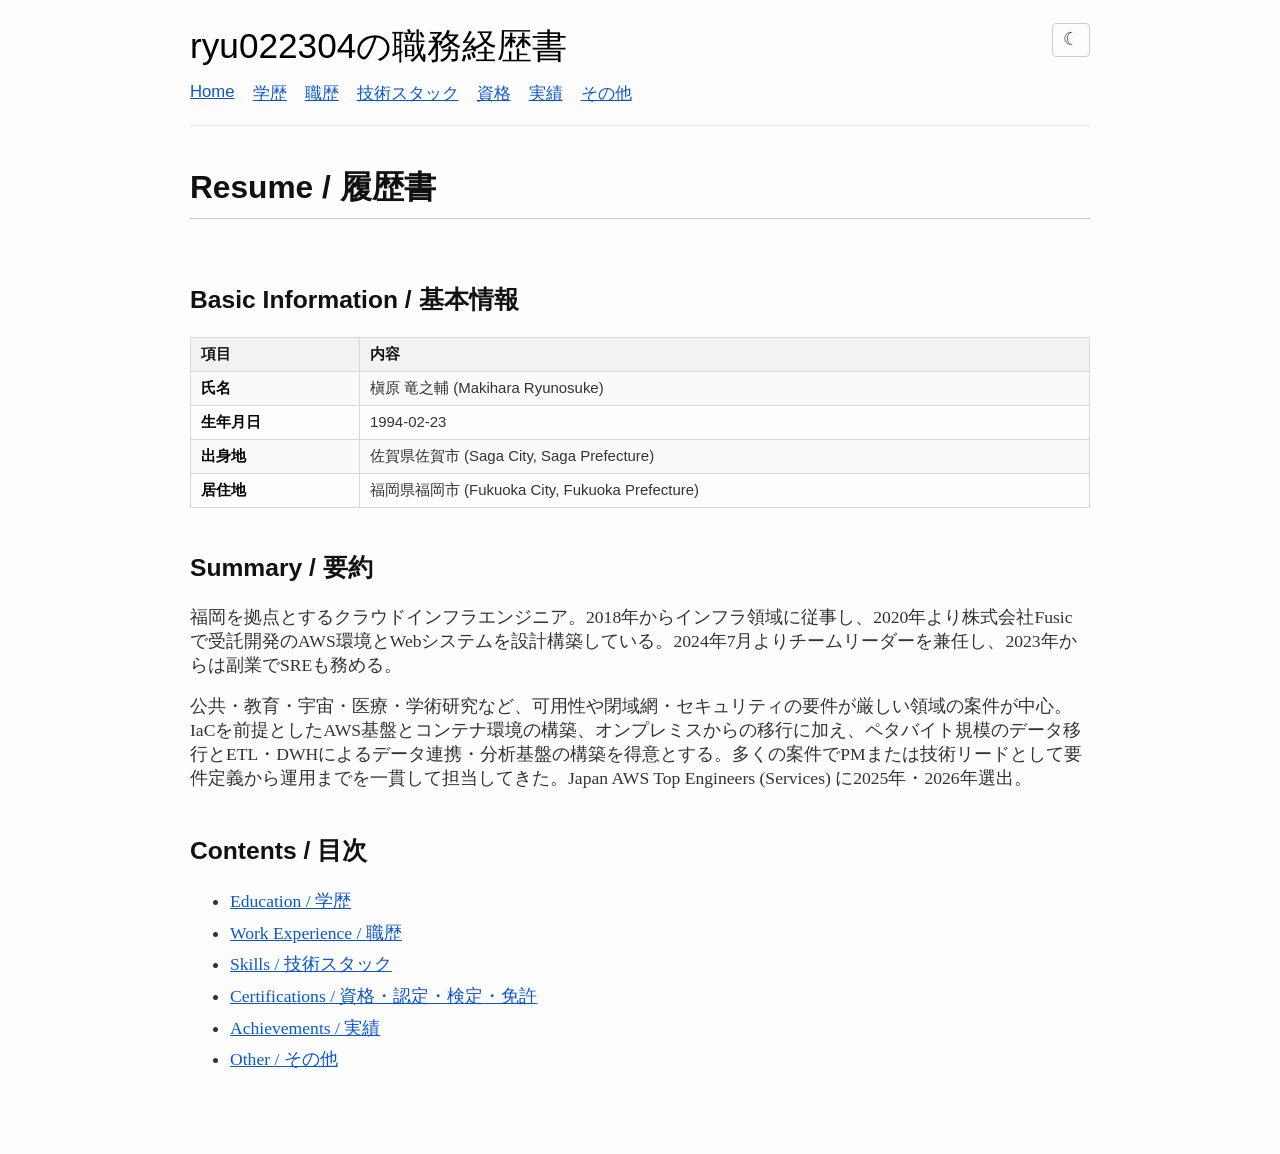
<file: index.html>
<!DOCTYPE html>
<html lang="ja">
	<head id="head">
		<meta charset="utf-8">
		<meta name="viewport" content="width=device-width, initial-scale=1">
		<!-- トップページはサイトタイトルのみ、それ以外は '<ページ名> | <サイトタイトル>' -->
		<title>ryu022304の職務経歴書</title>
		<link type="text/css" rel="stylesheet" href="/style.css">
		<!-- テーマのちらつきを防ぐため defer を付けずに head で読む -->
		<script src="/theme.js"></script>
		

	</head>
	<body id="body">
		<header>
			<div class="site-header">
				<a class="site-title" href="/">ryu022304の職務経歴書</a>
				<button id="theme-toggle" type="button" hidden>☾</button>
			</div>
			<nav>
				<a href="/">Home</a>
				<a href="/education/">学歴</a>
				<a href="/work/">職歴</a>
				<a href="/skills/">技術スタック</a>
				<a href="/certifications/">資格</a>
				<a href="/achievements/">実績</a>
				<a href="/other/">その他</a>
			</nav>
		</header>
		<main id="main">
			
	<h1>Resume / 履歴書</h1>
	<div><h2>Basic Information / 基本情報</h2><table><tr><th>項目</th><th>内容</th></tr><tr><td><strong>氏名</strong></td><td>槇原 竜之輔 (Makihara Ryunosuke)</td></tr><tr><td><strong>生年月日</strong></td><td>1994-02-23</td></tr><tr><td><strong>出身地</strong></td><td>佐賀県佐賀市 (Saga City, Saga Prefecture)</td></tr><tr><td><strong>居住地</strong></td><td>福岡県福岡市 (Fukuoka City, Fukuoka Prefecture)</td></tr></table><h2>Summary / 要約</h2><p>福岡を拠点とするクラウドインフラエンジニア。2018年からインフラ領域に従事し、2020年より株式会社Fusicで受託開発のAWS環境とWebシステムを設計構築している。2024年7月よりチームリーダーを兼任し、2023年からは副業でSREも務める。</p><p>公共・教育・宇宙・医療・学術研究など、可用性や閉域網・セキュリティの要件が厳しい領域の案件が中心。IaCを前提としたAWS基盤とコンテナ環境の構築、オンプレミスからの移行に加え、ペタバイト規模のデータ移行とETL・DWHによるデータ連携・分析基盤の構築を得意とする。多くの案件でPMまたは技術リードとして要件定義から運用までを一貫して担当してきた。Japan AWS Top Engineers (Services) に2025年・2026年選出。</p><h2>Contents / 目次</h2><ul><li><a href="/education/">Education / 学歴</a></li><li><a href="/work/">Work Experience / 職歴</a></li><li><a href="/skills/">Skills / 技術スタック</a></li><li><a href="/certifications/">Certifications / 資格・認定・検定・免許</a></li><li><a href="/achievements/">Achievements / 実績</a></li><li><a href="/other/">Other / その他</a></li></ul></div>

		</main>
		<footer>
		</footer>
	</body>
</html>
</file>
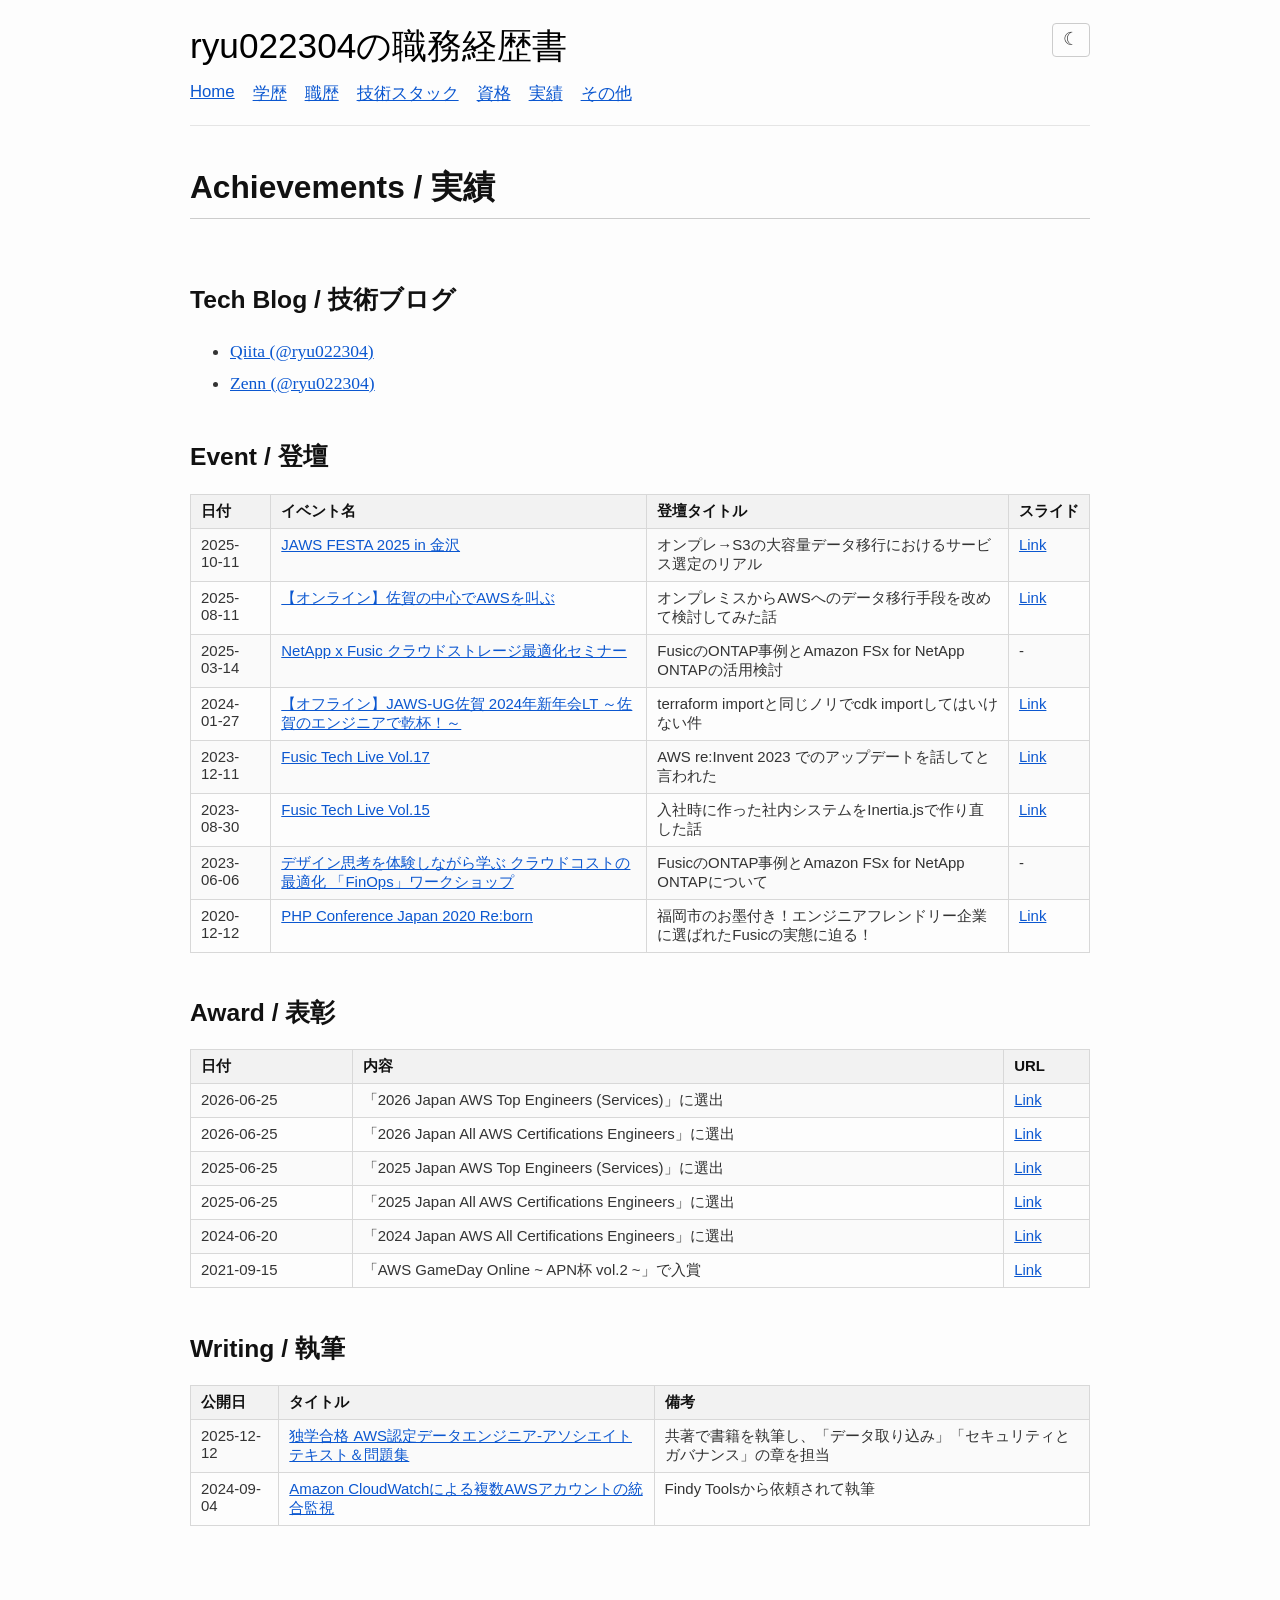
<file: achievements/index.html>
<!DOCTYPE html>
<html lang="ja">
	<head id="head">
		<meta charset="utf-8">
		<meta name="viewport" content="width=device-width, initial-scale=1">
		<!-- トップページはサイトタイトルのみ、それ以外は '<ページ名> | <サイトタイトル>' -->
		<title>Achievements / 実績 | ryu022304の職務経歴書</title>
		<link type="text/css" rel="stylesheet" href="/style.css">
		<!-- テーマのちらつきを防ぐため defer を付けずに head で読む -->
		<script src="/theme.js"></script>
		

	</head>
	<body id="body">
		<header>
			<div class="site-header">
				<a class="site-title" href="/">ryu022304の職務経歴書</a>
				<button id="theme-toggle" type="button" hidden>☾</button>
			</div>
			<nav>
				<a href="/">Home</a>
				<a href="/education/">学歴</a>
				<a href="/work/">職歴</a>
				<a href="/skills/">技術スタック</a>
				<a href="/certifications/">資格</a>
				<a href="/achievements/">実績</a>
				<a href="/other/">その他</a>
			</nav>
		</header>
		<main id="main">
			
	<h1>Achievements / 実績</h1>
	<div><h2>Tech Blog / 技術ブログ</h2><ul><li><a href="https://qiita.com/ryu022304">Qiita (@ryu022304)</a></li><li><a href="https://zenn.dev/ryu022304">Zenn (@ryu022304)</a></li></ul><h2>Event / 登壇</h2><table><tr><th>日付</th><th>イベント名</th><th>登壇タイトル</th><th>スライド</th></tr><tr><td>2025-10-11</td><td><a href="https://jawsfesta2025.jaws-ug.jp/">JAWS FESTA 2025 in 金沢</a></td><td>オンプレ→S3の大容量データ移行におけるサービス選定のリアル</td><td><a href="https://speakerdeck.com/ryu022304/20251011-jaws-festa-2025-makihara">Link</a></td></tr><tr><td>2025-08-11</td><td><a href="https://jawsug-saga.connpass.com/event/362596/">【オンライン】佐賀の中心でAWSを叫ぶ</a></td><td>オンプレミスからAWSへのデータ移行手段を改めて検討してみた話</td><td><a href="https://speakerdeck.com/ryu022304/20250811-jaws-ug-saga-makihara-lt">Link</a></td></tr><tr><td>2025-03-14</td><td><a href="https://fusic.connpass.com/event/340022/">NetApp x Fusic クラウドストレージ最適化セミナー</a></td><td>FusicのONTAP事例とAmazon FSx for NetApp ONTAPの活用検討</td><td>-</td></tr><tr><td>2024-01-27</td><td><a href="https://jawsug-saga.doorkeeper.jp/events/166448">【オフライン】JAWS-UG佐賀 2024年新年会LT ～佐賀のエンジニアで乾杯！～</a></td><td>terraform importと同じノリでcdk importしてはいけない件</td><td><a href="https://speakerdeck.com/ryu022304/2024-january-jaws-ug-saga-makihara-lt">Link</a></td></tr><tr><td>2023-12-11</td><td><a href="https://fusic.connpass.com/event/299160/">Fusic Tech Live Vol.17</a></td><td>AWS re:Invent 2023 でのアップデートを話してと言われた</td><td><a href="https://speakerdeck.com/ryu022304/aws-re-invent-2023-denoatupudetowohua-sitetoyan-wareta">Link</a></td></tr><tr><td>2023-08-30</td><td><a href="https://fusic.connpass.com/event/288258/">Fusic Tech Live Vol.15</a></td><td>入社時に作った社内システムをInertia.jsで作り直した話</td><td><a href="https://speakerdeck.com/ryu022304/ru-she-shi-nizuo-tutashe-nei-sisutemuwoinertia-dot-jsdezuo-rizhi-sitahua">Link</a></td></tr><tr><td>2023-06-06</td><td><a href="https://fusic.co.jp/news/759">デザイン思考を体験しながら学ぶ クラウドコストの最適化 「FinOps」ワークショップ</a></td><td>FusicのONTAP事例とAmazon FSx for NetApp ONTAPについて</td><td>-</td></tr><tr><td>2020-12-12</td><td><a href="https://phpcon.php.gr.jp/2020/">PHP Conference Japan 2020 Re:born</a></td><td>福岡市のお墨付き！エンジニアフレンドリー企業に選ばれたFusicの実態に迫る！</td><td><a href="https://speakerdeck.com/ryu022304/php-conference-japan-2020-sponsor-lt-fusic">Link</a></td></tr></table><h2>Award / 表彰</h2><table><tr><th>日付</th><th>内容</th><th>URL</th></tr><tr><td>2026-06-25</td><td>「2026 Japan AWS Top Engineers (Services)」に選出</td><td><a href="https://aws.amazon.com/jp/blogs/psa/2026-japan-aws-top-engineers/">Link</a></td></tr><tr><td>2026-06-25</td><td>「2026 Japan All AWS Certifications Engineers」に選出</td><td><a href="https://aws.amazon.com/jp/blogs/psa/2026-japan-all-aws-certifications-engineers/">Link</a></td></tr><tr><td>2025-06-25</td><td>「2025 Japan AWS Top Engineers (Services)」に選出</td><td><a href="https://aws.amazon.com/jp/blogs/psa/2025-japan-aws-top-engineers/">Link</a></td></tr><tr><td>2025-06-25</td><td>「2025 Japan All AWS Certifications Engineers」に選出</td><td><a href="https://aws.amazon.com/jp/blogs/psa/2025-japan-all-aws-certifications-engineers/">Link</a></td></tr><tr><td>2024-06-20</td><td>「2024 Japan AWS All Certifications Engineers」に選出</td><td><a href="https://aws.amazon.com/jp/blogs/psa/2024-japan-aws-all-certifications-engineers/">Link</a></td></tr><tr><td>2021-09-15</td><td>「AWS GameDay Online ~ APN杯 vol.2 ~」で入賞</td><td><a href="https://aws.amazon.com/jp/blogs/psa/aws-gameday-online-apn-vol-2-2021/">Link</a></td></tr></table><h2>Writing / 執筆</h2><table><tr><th>公開日</th><th>タイトル</th><th>備考</th></tr><tr><td>2025-12-12</td><td><a href="https://www.kadokawa.co.jp/product/322409000183/">独学合格 AWS認定データエンジニア‐アソシエイト テキスト＆問題集</a></td><td>共著で書籍を執筆し、「データ取り込み」「セキュリティとガバナンス」の章を担当</td></tr><tr><td>2024-09-04</td><td><a href="https://findy-tools.io/products/amazon-cloudwatch/36/214">Amazon CloudWatchによる複数AWSアカウントの統合監視</a></td><td>Findy Toolsから依頼されて執筆</td></tr></table></div>

		</main>
		<footer>
		</footer>
	</body>
</html>
</file>
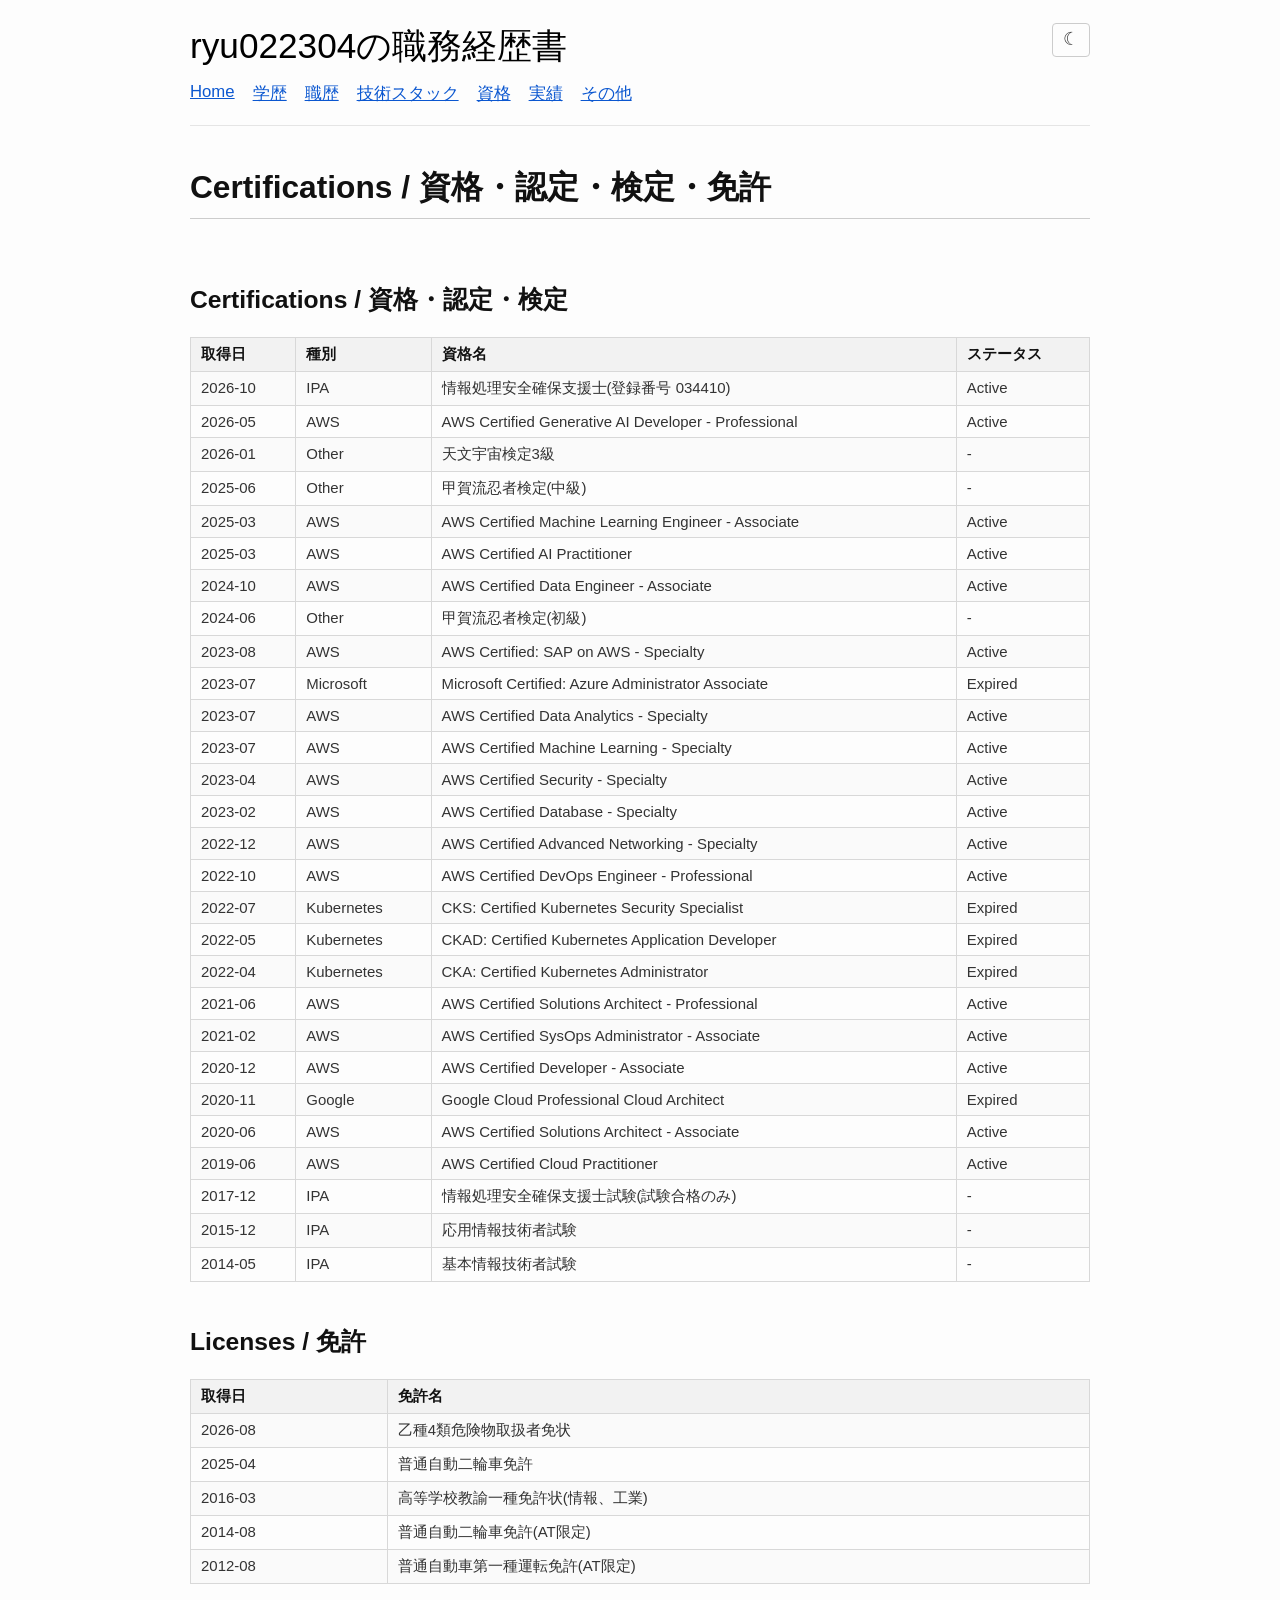
<file: certifications/index.html>
<!DOCTYPE html>
<html lang="ja">
	<head id="head">
		<meta charset="utf-8">
		<meta name="viewport" content="width=device-width, initial-scale=1">
		<!-- トップページはサイトタイトルのみ、それ以外は '<ページ名> | <サイトタイトル>' -->
		<title>Certifications / 資格・認定・検定・免許 | ryu022304の職務経歴書</title>
		<link type="text/css" rel="stylesheet" href="/style.css">
		<!-- テーマのちらつきを防ぐため defer を付けずに head で読む -->
		<script src="/theme.js"></script>
		

	</head>
	<body id="body">
		<header>
			<div class="site-header">
				<a class="site-title" href="/">ryu022304の職務経歴書</a>
				<button id="theme-toggle" type="button" hidden>☾</button>
			</div>
			<nav>
				<a href="/">Home</a>
				<a href="/education/">学歴</a>
				<a href="/work/">職歴</a>
				<a href="/skills/">技術スタック</a>
				<a href="/certifications/">資格</a>
				<a href="/achievements/">実績</a>
				<a href="/other/">その他</a>
			</nav>
		</header>
		<main id="main">
			
	<h1>Certifications / 資格・認定・検定・免許</h1>
	<div><h2>Certifications / 資格・認定・検定</h2><table><tr><th>取得日</th><th>種別</th><th>資格名</th><th>ステータス</th></tr><tr><td>2026-10</td><td>IPA</td><td>情報処理安全確保支援士(登録番号 034410)</td><td>Active</td></tr><tr><td>2026-05</td><td>AWS</td><td>AWS Certified Generative AI Developer - Professional</td><td>Active</td></tr><tr><td>2026-01</td><td>Other</td><td>天文宇宙検定3級</td><td>-</td></tr><tr><td>2025-06</td><td>Other</td><td>甲賀流忍者検定(中級)</td><td>-</td></tr><tr><td>2025-03</td><td>AWS</td><td>AWS Certified Machine Learning Engineer - Associate</td><td>Active</td></tr><tr><td>2025-03</td><td>AWS</td><td>AWS Certified AI Practitioner</td><td>Active</td></tr><tr><td>2024-10</td><td>AWS</td><td>AWS Certified Data Engineer - Associate</td><td>Active</td></tr><tr><td>2024-06</td><td>Other</td><td>甲賀流忍者検定(初級)</td><td>-</td></tr><tr><td>2023-08</td><td>AWS</td><td>AWS Certified: SAP on AWS - Specialty</td><td>Active</td></tr><tr><td>2023-07</td><td>Microsoft</td><td>Microsoft Certified: Azure Administrator Associate</td><td>Expired</td></tr><tr><td>2023-07</td><td>AWS</td><td>AWS Certified Data Analytics - Specialty</td><td>Active</td></tr><tr><td>2023-07</td><td>AWS</td><td>AWS Certified Machine Learning - Specialty</td><td>Active</td></tr><tr><td>2023-04</td><td>AWS</td><td>AWS Certified Security - Specialty</td><td>Active</td></tr><tr><td>2023-02</td><td>AWS</td><td>AWS Certified Database - Specialty</td><td>Active</td></tr><tr><td>2022-12</td><td>AWS</td><td>AWS Certified Advanced Networking - Specialty</td><td>Active</td></tr><tr><td>2022-10</td><td>AWS</td><td>AWS Certified DevOps Engineer - Professional</td><td>Active</td></tr><tr><td>2022-07</td><td>Kubernetes</td><td>CKS: Certified Kubernetes Security Specialist</td><td>Expired</td></tr><tr><td>2022-05</td><td>Kubernetes</td><td>CKAD: Certified Kubernetes Application Developer</td><td>Expired</td></tr><tr><td>2022-04</td><td>Kubernetes</td><td>CKA: Certified Kubernetes Administrator</td><td>Expired</td></tr><tr><td>2021-06</td><td>AWS</td><td>AWS Certified Solutions Architect - Professional</td><td>Active</td></tr><tr><td>2021-02</td><td>AWS</td><td>AWS Certified SysOps Administrator - Associate</td><td>Active</td></tr><tr><td>2020-12</td><td>AWS</td><td>AWS Certified Developer - Associate</td><td>Active</td></tr><tr><td>2020-11</td><td>Google</td><td>Google Cloud Professional Cloud Architect</td><td>Expired</td></tr><tr><td>2020-06</td><td>AWS</td><td>AWS Certified Solutions Architect - Associate</td><td>Active</td></tr><tr><td>2019-06</td><td>AWS</td><td>AWS Certified Cloud Practitioner</td><td>Active</td></tr><tr><td>2017-12</td><td>IPA</td><td>情報処理安全確保支援士試験(試験合格のみ)</td><td>-</td></tr><tr><td>2015-12</td><td>IPA</td><td>応用情報技術者試験</td><td>-</td></tr><tr><td>2014-05</td><td>IPA</td><td>基本情報技術者試験</td><td>-</td></tr></table><h2>Licenses / 免許</h2><table><tr><th>取得日</th><th>免許名</th></tr><tr><td>2026-08</td><td>乙種4類危険物取扱者免状</td></tr><tr><td>2025-04</td><td>普通自動二輪車免許</td></tr><tr><td>2016-03</td><td>高等学校教諭一種免許状(情報、工業)</td></tr><tr><td>2014-08</td><td>普通自動二輪車免許(AT限定)</td></tr><tr><td>2012-08</td><td>普通自動車第一種運転免許(AT限定)</td></tr></table></div>

		</main>
		<footer>
		</footer>
	</body>
</html>
</file>
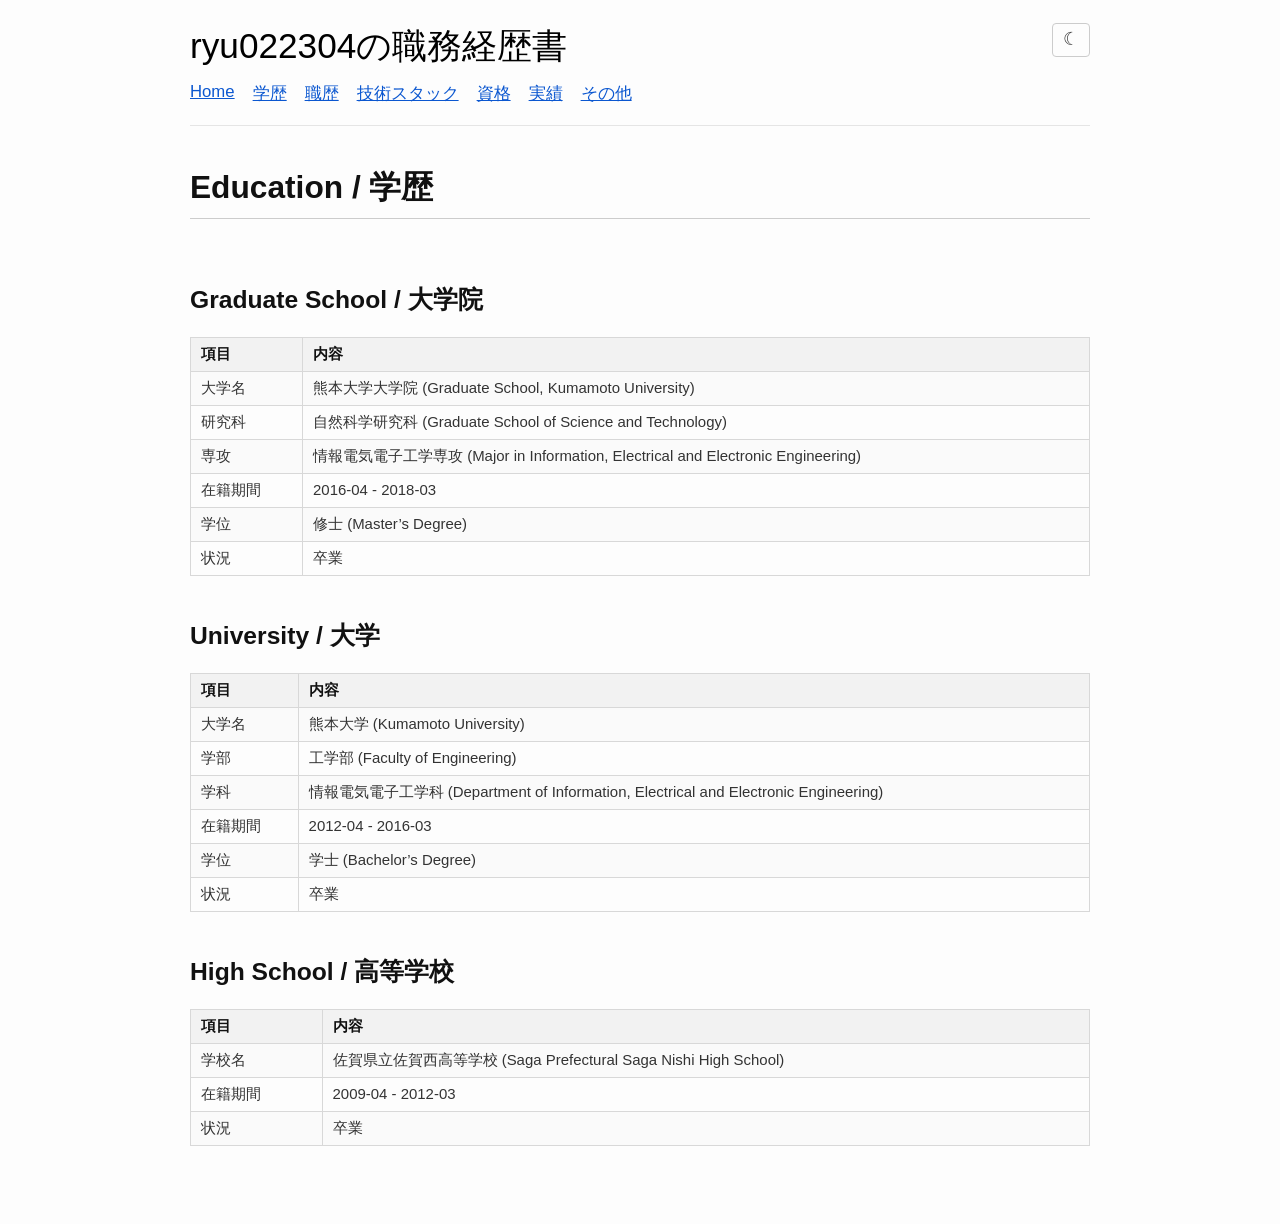
<file: education/index.html>
<!DOCTYPE html>
<html lang="ja">
	<head id="head">
		<meta charset="utf-8">
		<meta name="viewport" content="width=device-width, initial-scale=1">
		<!-- トップページはサイトタイトルのみ、それ以外は '<ページ名> | <サイトタイトル>' -->
		<title>Education / 学歴 | ryu022304の職務経歴書</title>
		<link type="text/css" rel="stylesheet" href="/style.css">
		<!-- テーマのちらつきを防ぐため defer を付けずに head で読む -->
		<script src="/theme.js"></script>
		

	</head>
	<body id="body">
		<header>
			<div class="site-header">
				<a class="site-title" href="/">ryu022304の職務経歴書</a>
				<button id="theme-toggle" type="button" hidden>☾</button>
			</div>
			<nav>
				<a href="/">Home</a>
				<a href="/education/">学歴</a>
				<a href="/work/">職歴</a>
				<a href="/skills/">技術スタック</a>
				<a href="/certifications/">資格</a>
				<a href="/achievements/">実績</a>
				<a href="/other/">その他</a>
			</nav>
		</header>
		<main id="main">
			
	<h1>Education / 学歴</h1>
	<div><h2>Graduate School / 大学院</h2><table><tr><th>項目</th><th>内容</th></tr><tr><td>大学名</td><td>熊本大学大学院 (Graduate School, Kumamoto University)</td></tr><tr><td>研究科</td><td>自然科学研究科 (Graduate School of Science and Technology)</td></tr><tr><td>専攻</td><td>情報電気電子工学専攻 (Major in Information, Electrical and Electronic Engineering)</td></tr><tr><td>在籍期間</td><td>2016-04 - 2018-03</td></tr><tr><td>学位</td><td>修士 (Master’s Degree)</td></tr><tr><td>状況</td><td>卒業</td></tr></table><h2>University / 大学</h2><table><tr><th>項目</th><th>内容</th></tr><tr><td>大学名</td><td>熊本大学 (Kumamoto University)</td></tr><tr><td>学部</td><td>工学部 (Faculty of Engineering)</td></tr><tr><td>学科</td><td>情報電気電子工学科 (Department of Information, Electrical and Electronic Engineering)</td></tr><tr><td>在籍期間</td><td>2012-04 - 2016-03</td></tr><tr><td>学位</td><td>学士 (Bachelor’s Degree)</td></tr><tr><td>状況</td><td>卒業</td></tr></table><h2>High School / 高等学校</h2><table><tr><th>項目</th><th>内容</th></tr><tr><td>学校名</td><td>佐賀県立佐賀西高等学校 (Saga Prefectural Saga Nishi High School)</td></tr><tr><td>在籍期間</td><td>2009-04 - 2012-03</td></tr><tr><td>状況</td><td>卒業</td></tr></table></div>

		</main>
		<footer>
		</footer>
	</body>
</html>
</file>
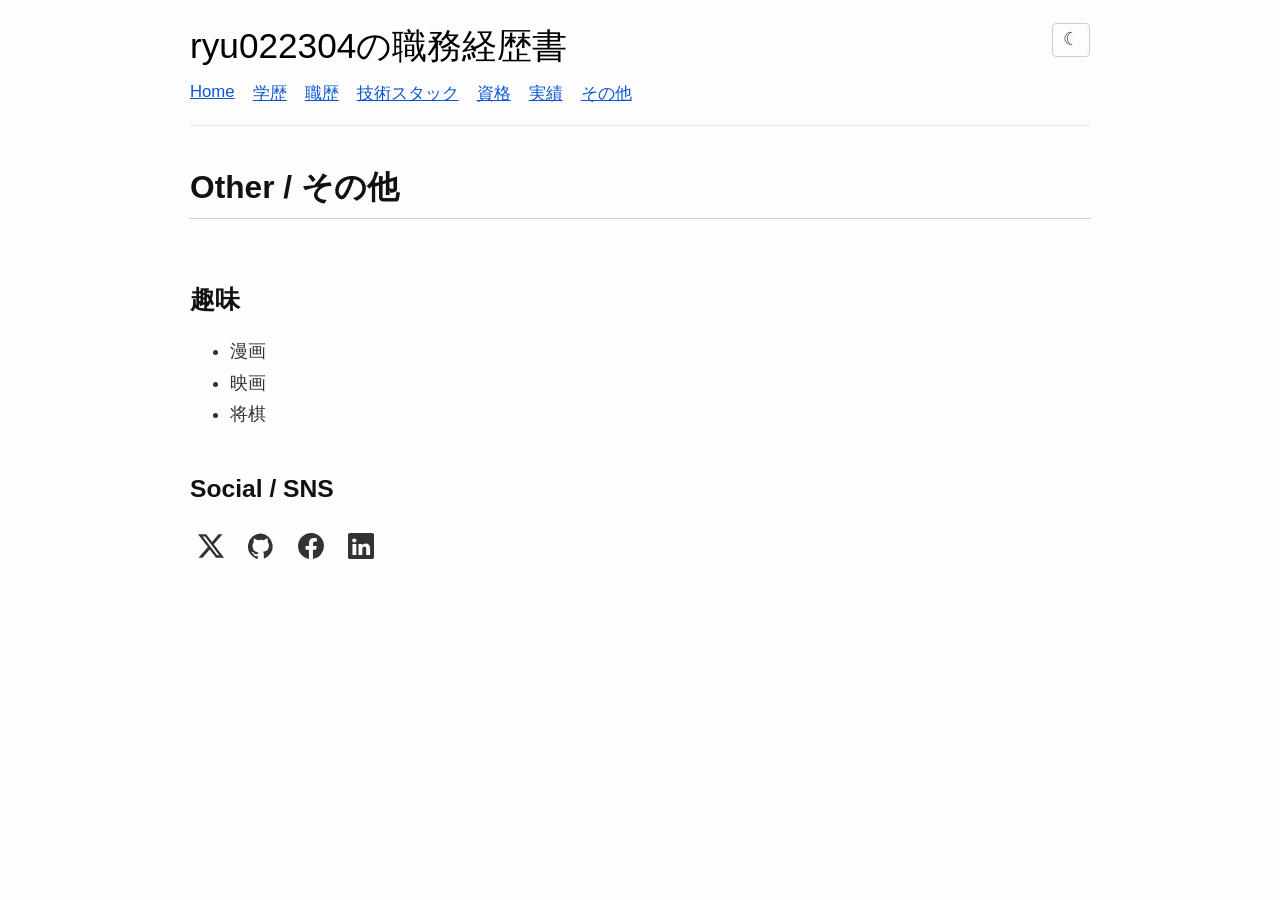
<file: other/index.html>
<!DOCTYPE html>
<html lang="ja">
	<head id="head">
		<meta charset="utf-8">
		<meta name="viewport" content="width=device-width, initial-scale=1">
		<!-- トップページはサイトタイトルのみ、それ以外は '<ページ名> | <サイトタイトル>' -->
		<title>Other / その他 | ryu022304の職務経歴書</title>
		<link type="text/css" rel="stylesheet" href="/style.css">
		<!-- テーマのちらつきを防ぐため defer を付けずに head で読む -->
		<script src="/theme.js"></script>
		

	</head>
	<body id="body">
		<header>
			<div class="site-header">
				<a class="site-title" href="/">ryu022304の職務経歴書</a>
				<button id="theme-toggle" type="button" hidden>☾</button>
			</div>
			<nav>
				<a href="/">Home</a>
				<a href="/education/">学歴</a>
				<a href="/work/">職歴</a>
				<a href="/skills/">技術スタック</a>
				<a href="/certifications/">資格</a>
				<a href="/achievements/">実績</a>
				<a href="/other/">その他</a>
			</nav>
		</header>
		<main id="main">
			
	<h1>Other / その他</h1>
	<div><h2>趣味</h2><ul><li>漫画</li><li>映画</li><li>将棋</li></ul><h2>Social / SNS</h2><ul class="sns">
  <li>
    <a href="https://x.com/ryu022304" aria-label="X (Twitter)">
      <svg viewBox="0 0 24 24" width="26" height="26" fill="currentColor" aria-hidden="true">
        <path d="M18.9 1.2h3.7l-8 9.2 9.4 12.4h-7.4l-5.8-7.6-6.6 7.6H.5l8.6-9.8L0 1.2h7.6l5.4 7.1 5.9-7.1Zm-1.3 19.4h2L6.5 3.3h-2.2l13.3 17.3Z"/>
      </svg>
    </a>
  </li>
  <li>
    <a href="https://github.com/ryu022304" aria-label="GitHub">
      <svg viewBox="0 0 24 24" width="26" height="26" fill="currentColor" aria-hidden="true">
        <path d="M12 .5a12 12 0 0 0-3.8 23.4c.6.1.8-.3.8-.6v-2c-3.3.7-4-1.6-4-1.6-.6-1.4-1.4-1.8-1.4-1.8-1-.7 0-.7 0-.7 1.2 0 1.9 1.2 1.9 1.2 1 1.8 2.8 1.3 3.5 1 .1-.8.4-1.3.7-1.6-2.7-.3-5.5-1.3-5.5-6 0-1.3.5-2.4 1.2-3.2-.1-.3-.5-1.5.1-3.2 0 0 1-.3 3.3 1.2a11.5 11.5 0 0 1 6 0C16.9 4.7 18 5 18 5c.6 1.7.2 2.9.1 3.2.7.8 1.2 1.9 1.2 3.2 0 4.7-2.8 5.7-5.5 6 .4.4.8 1.1.8 2.2v3.3c0 .3.2.7.8.6A12 12 0 0 0 12 .5Z"/>
      </svg>
    </a>
  </li>
  <li>
    <a href="https://www.facebook.com/ryunosuke.makihara" aria-label="Facebook">
      <svg viewBox="0 0 24 24" width="26" height="26" fill="currentColor" aria-hidden="true">
        <path d="M24 12a12 12 0 1 0-13.9 11.9v-8.4H7V12h3.1V9.4c0-3 1.8-4.7 4.6-4.7 1.3 0 2.7.2 2.7.2v3h-1.5c-1.5 0-2 .9-2 1.9V12h3.4l-.6 3.5h-2.9v8.4A12 12 0 0 0 24 12Z"/>
      </svg>
    </a>
  </li>
  <li>
    <a href="https://www.linkedin.com/in/ryu022304/" aria-label="LinkedIn">
      <svg viewBox="0 0 24 24" width="26" height="26" fill="currentColor" aria-hidden="true">
        <path d="M20.4 20.4h-3.6v-5.6c0-1.3-.5-2.3-1.7-2.3-1 0-1.5.7-1.8 1.3-.1.2-.1.5-.1.9v5.7H9.7s0-9.3 0-10.3h3.5v1.5c.5-.7 1.3-1.8 3.2-1.8 2.4 0 4 1.5 4 4.8v5.8ZM5.9 8.7h-.1C4.6 8.7 3.8 7.9 3.8 6.8c0-1 .8-1.8 2-1.8s2 .8 2 1.8c0 1.1-.8 1.9-2 1.9Zm1.8 11.7H4.1V10.1h3.6v10.3ZM22.2 0H1.8C.8 0 0 .8 0 1.7v20.6c0 1 .8 1.7 1.8 1.7h20.4c1 0 1.8-.8 1.8-1.7V1.7c0-1-.8-1.7-1.8-1.7Z"/>
      </svg>
    </a>
  </li>
</ul>
</div>

		</main>
		<footer>
		</footer>
	</body>
</html>
</file>
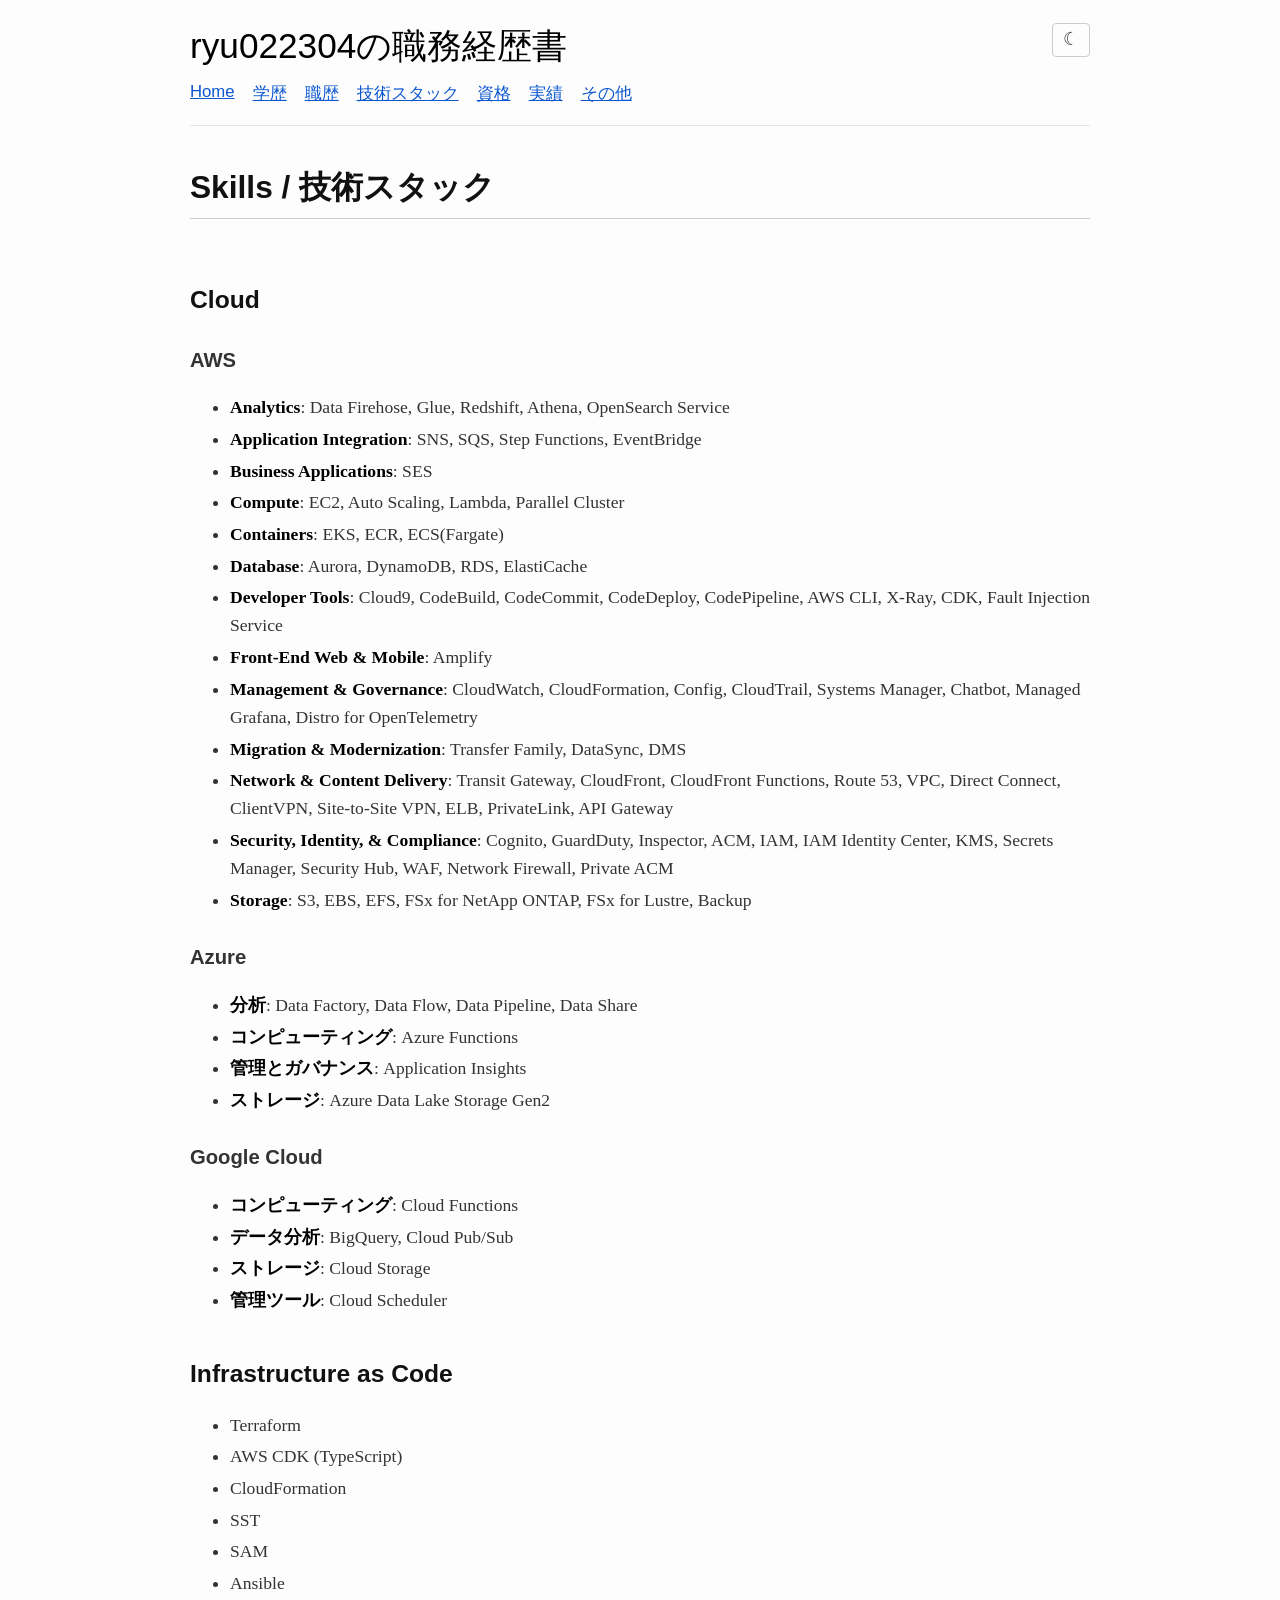
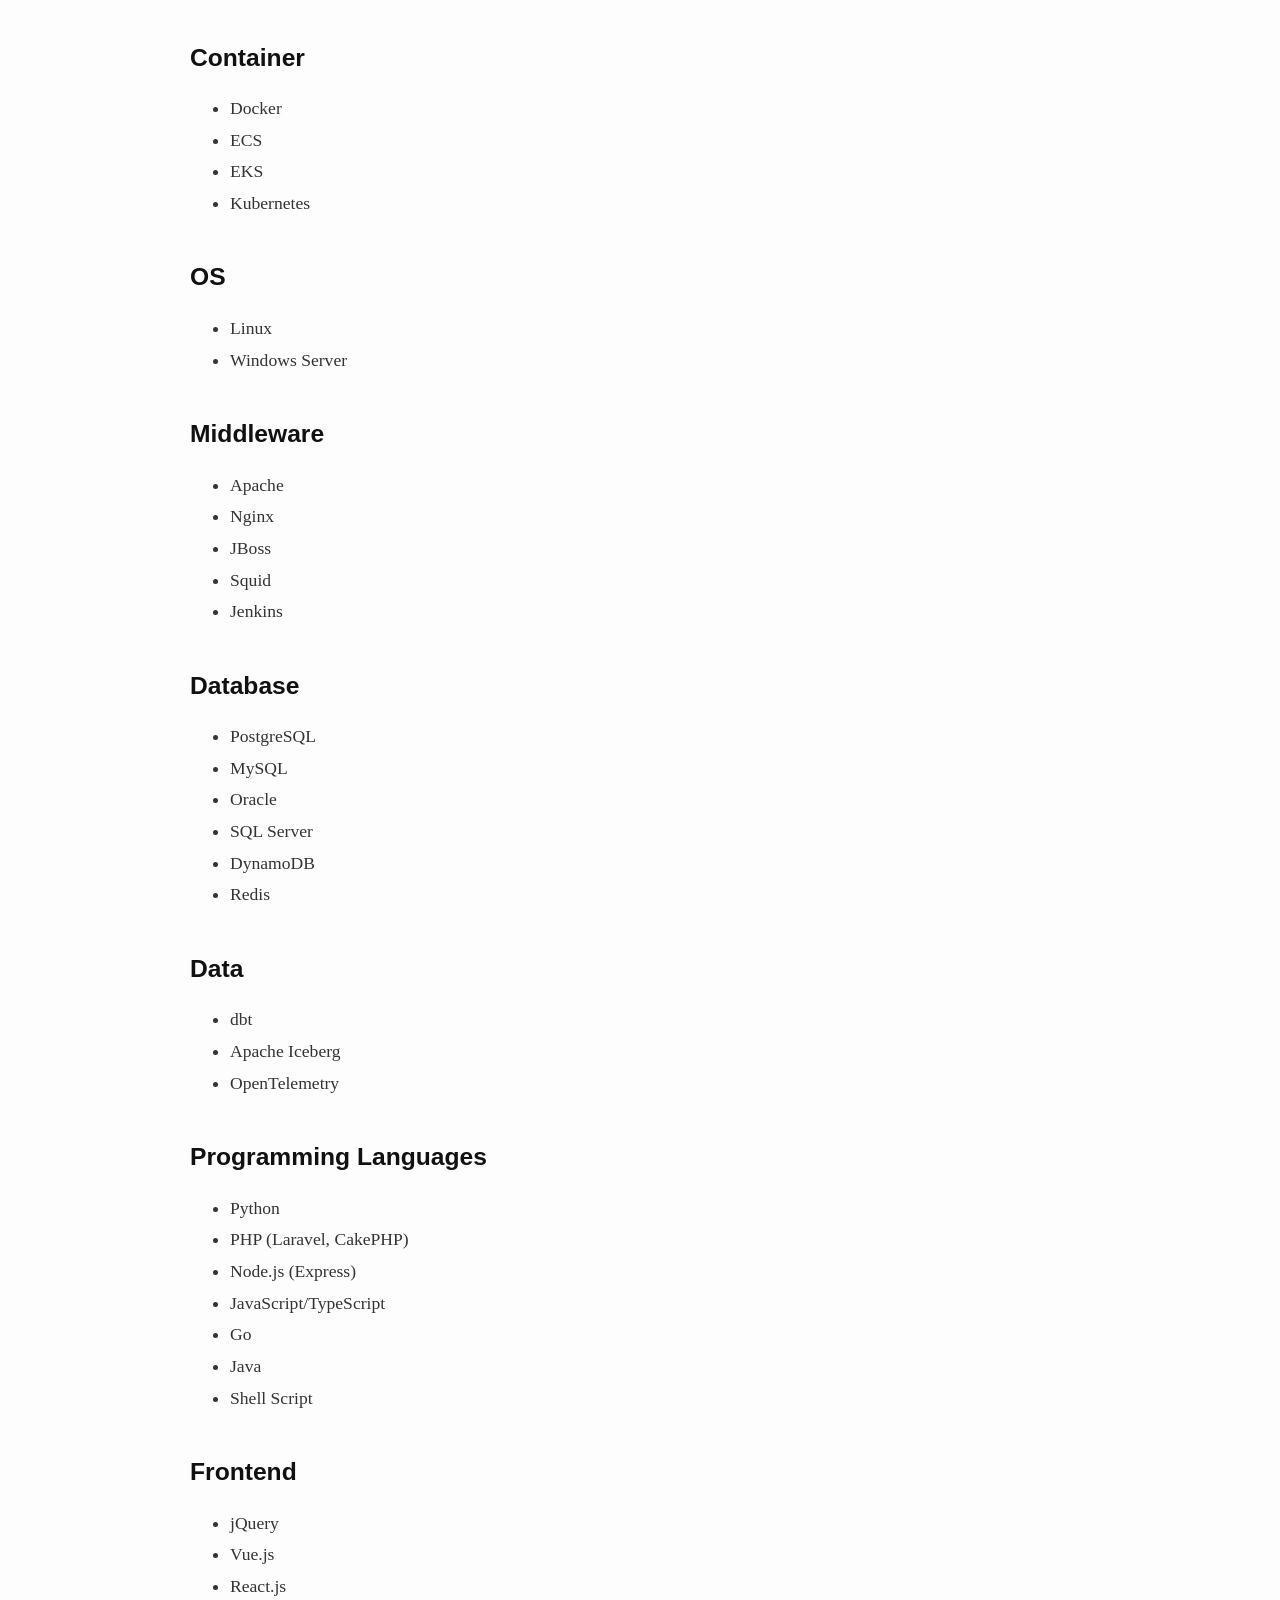
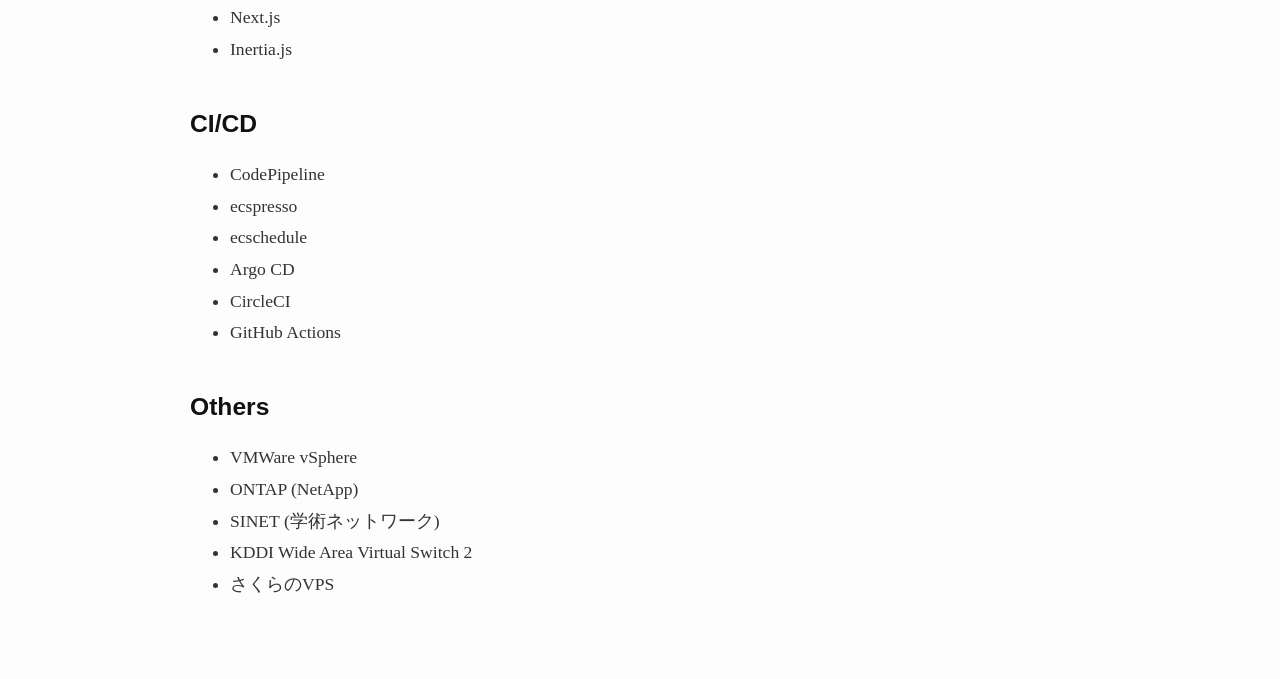
<file: skills/index.html>
<!DOCTYPE html>
<html lang="ja">
	<head id="head">
		<meta charset="utf-8">
		<meta name="viewport" content="width=device-width, initial-scale=1">
		<!-- トップページはサイトタイトルのみ、それ以外は '<ページ名> | <サイトタイトル>' -->
		<title>Skills / 技術スタック | ryu022304の職務経歴書</title>
		<link type="text/css" rel="stylesheet" href="/style.css">
		<!-- テーマのちらつきを防ぐため defer を付けずに head で読む -->
		<script src="/theme.js"></script>
		

	</head>
	<body id="body">
		<header>
			<div class="site-header">
				<a class="site-title" href="/">ryu022304の職務経歴書</a>
				<button id="theme-toggle" type="button" hidden>☾</button>
			</div>
			<nav>
				<a href="/">Home</a>
				<a href="/education/">学歴</a>
				<a href="/work/">職歴</a>
				<a href="/skills/">技術スタック</a>
				<a href="/certifications/">資格</a>
				<a href="/achievements/">実績</a>
				<a href="/other/">その他</a>
			</nav>
		</header>
		<main id="main">
			
	<h1>Skills / 技術スタック</h1>
	<div><h2>Cloud</h2><h3>AWS</h3><ul><li><strong>Analytics</strong>: Data Firehose, Glue, Redshift, Athena, OpenSearch Service</li><li><strong>Application Integration</strong>: SNS, SQS, Step Functions, EventBridge</li><li><strong>Business Applications</strong>: SES</li><li><strong>Compute</strong>: EC2, Auto Scaling, Lambda, Parallel Cluster</li><li><strong>Containers</strong>: EKS, ECR, ECS(Fargate)</li><li><strong>Database</strong>: Aurora, DynamoDB, RDS, ElastiCache</li><li><strong>Developer Tools</strong>: Cloud9, CodeBuild, CodeCommit, CodeDeploy, CodePipeline, AWS CLI, X-Ray, CDK, Fault Injection Service</li><li><strong>Front-End Web & Mobile</strong>: Amplify</li><li><strong>Management & Governance</strong>: CloudWatch, CloudFormation, Config, CloudTrail, Systems Manager, Chatbot, Managed Grafana, Distro for OpenTelemetry</li><li><strong>Migration & Modernization</strong>: Transfer Family, DataSync, DMS</li><li><strong>Network & Content Delivery</strong>: Transit Gateway, CloudFront, CloudFront Functions, Route 53, VPC, Direct Connect, ClientVPN, Site-to-Site VPN, ELB, PrivateLink, API Gateway</li><li><strong>Security, Identity, & Compliance</strong>: Cognito, GuardDuty, Inspector, ACM, IAM, IAM Identity Center, KMS, Secrets Manager, Security Hub, WAF, Network Firewall, Private ACM</li><li><strong>Storage</strong>: S3, EBS, EFS, FSx for NetApp ONTAP, FSx for Lustre, Backup</li></ul><h3>Azure</h3><ul><li><strong>分析</strong>: Data Factory, Data Flow, Data Pipeline, Data Share</li><li><strong>コンピューティング</strong>: Azure Functions</li><li><strong>管理とガバナンス</strong>: Application Insights</li><li><strong>ストレージ</strong>: Azure Data Lake Storage Gen2</li></ul><h3>Google Cloud</h3><ul><li><strong>コンピューティング</strong>: Cloud Functions</li><li><strong>データ分析</strong>: BigQuery, Cloud Pub/Sub</li><li><strong>ストレージ</strong>: Cloud Storage</li><li><strong>管理ツール</strong>: Cloud Scheduler</li></ul><h2>Infrastructure as Code</h2><ul><li>Terraform</li><li>AWS CDK (TypeScript)</li><li>CloudFormation</li><li>SST</li><li>SAM</li><li>Ansible</li></ul><h2>Container</h2><ul><li>Docker</li><li>ECS</li><li>EKS</li><li>Kubernetes</li></ul><h2>OS</h2><ul><li>Linux</li><li>Windows Server</li></ul><h2>Middleware</h2><ul><li>Apache</li><li>Nginx</li><li>JBoss</li><li>Squid</li><li>Jenkins</li></ul><h2>Database</h2><ul><li>PostgreSQL</li><li>MySQL</li><li>Oracle</li><li>SQL Server</li><li>DynamoDB</li><li>Redis</li></ul><h2>Data</h2><ul><li>dbt</li><li>Apache Iceberg</li><li>OpenTelemetry</li></ul><h2>Programming Languages</h2><ul><li>Python</li><li>PHP (Laravel, CakePHP)</li><li>Node.js (Express)</li><li>JavaScript/TypeScript</li><li>Go</li><li>Java</li><li>Shell Script</li></ul><h2>Frontend</h2><ul><li>jQuery</li><li>Vue.js</li><li>React.js</li><li>Next.js</li><li>Inertia.js</li></ul><h2>CI/CD</h2><ul><li>CodePipeline</li><li>ecspresso</li><li>ecschedule</li><li>Argo CD</li><li>CircleCI</li><li>GitHub Actions</li></ul><h2>Others</h2><ul><li>VMWare vSphere</li><li>ONTAP (NetApp)</li><li>SINET (学術ネットワーク)</li><li>KDDI Wide Area Virtual Switch 2</li><li>さくらのVPS</li></ul></div>

		</main>
		<footer>
		</footer>
	</body>
</html>
</file>
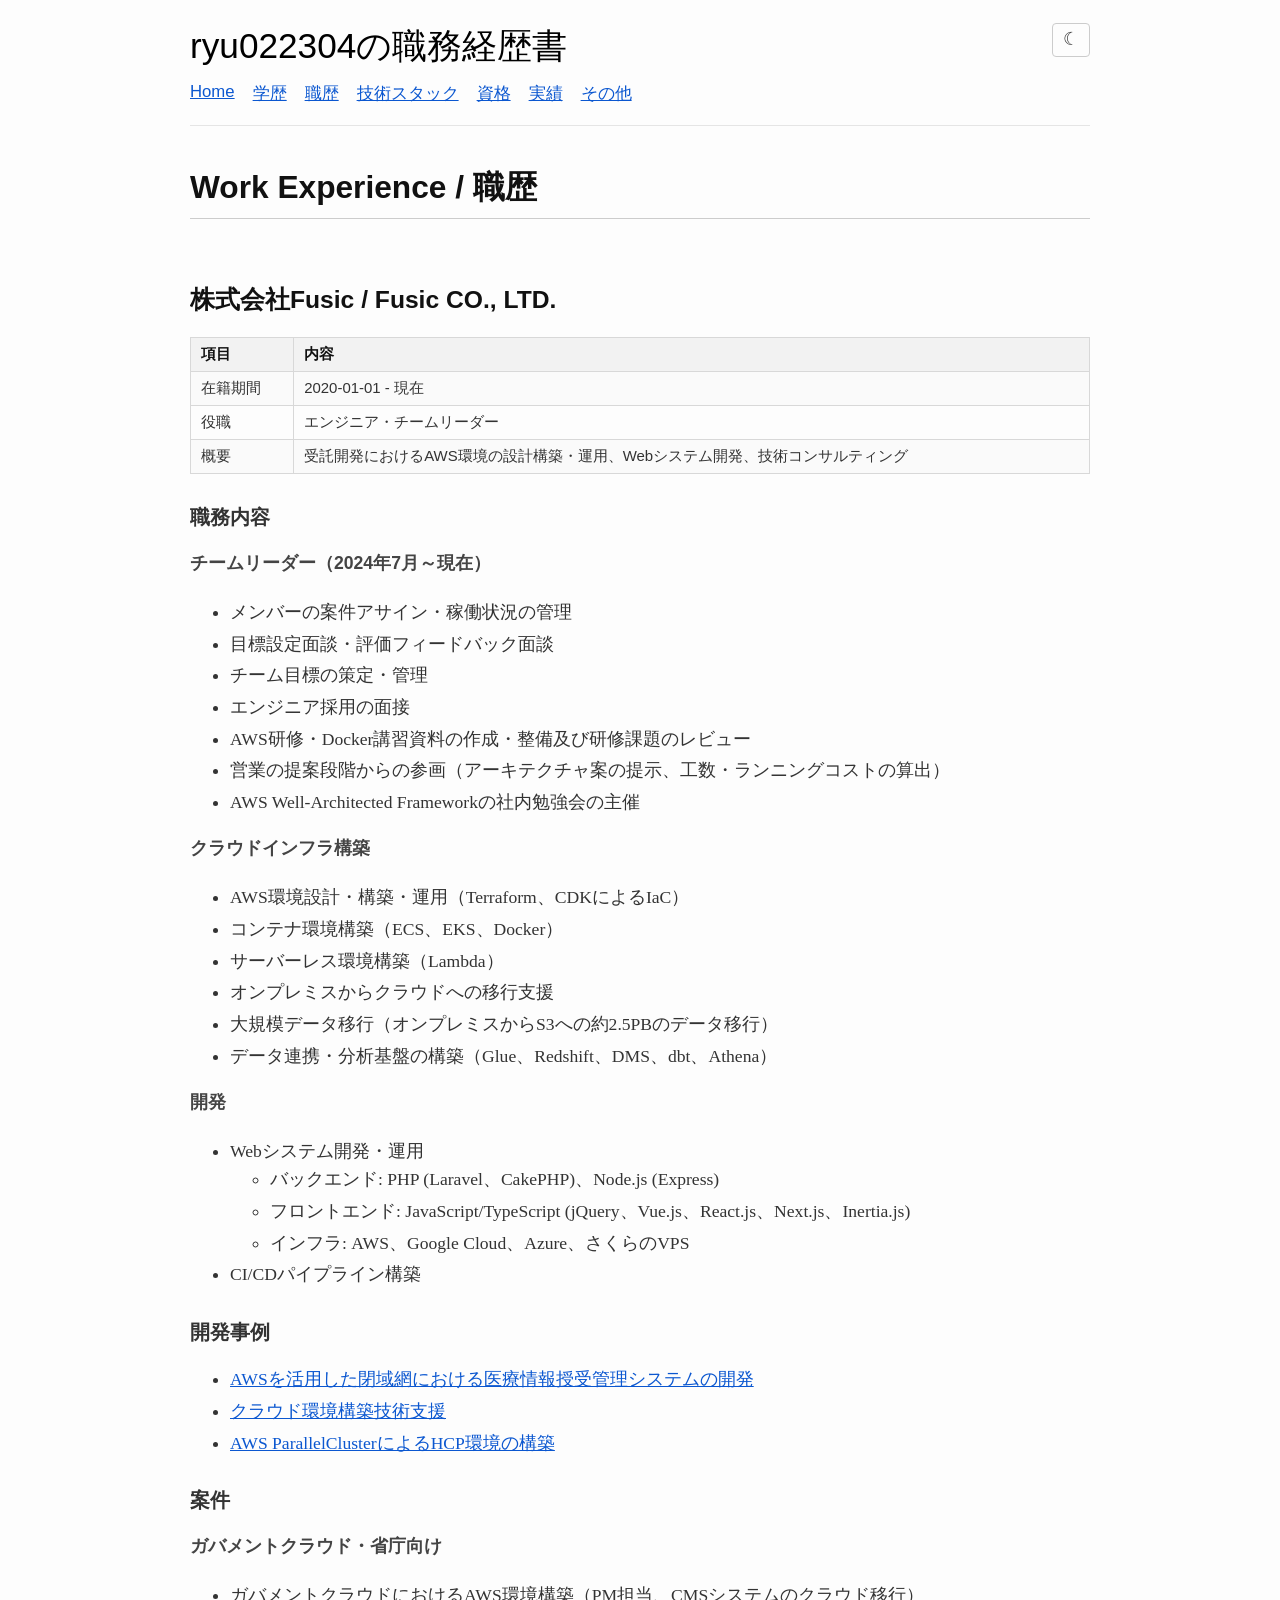
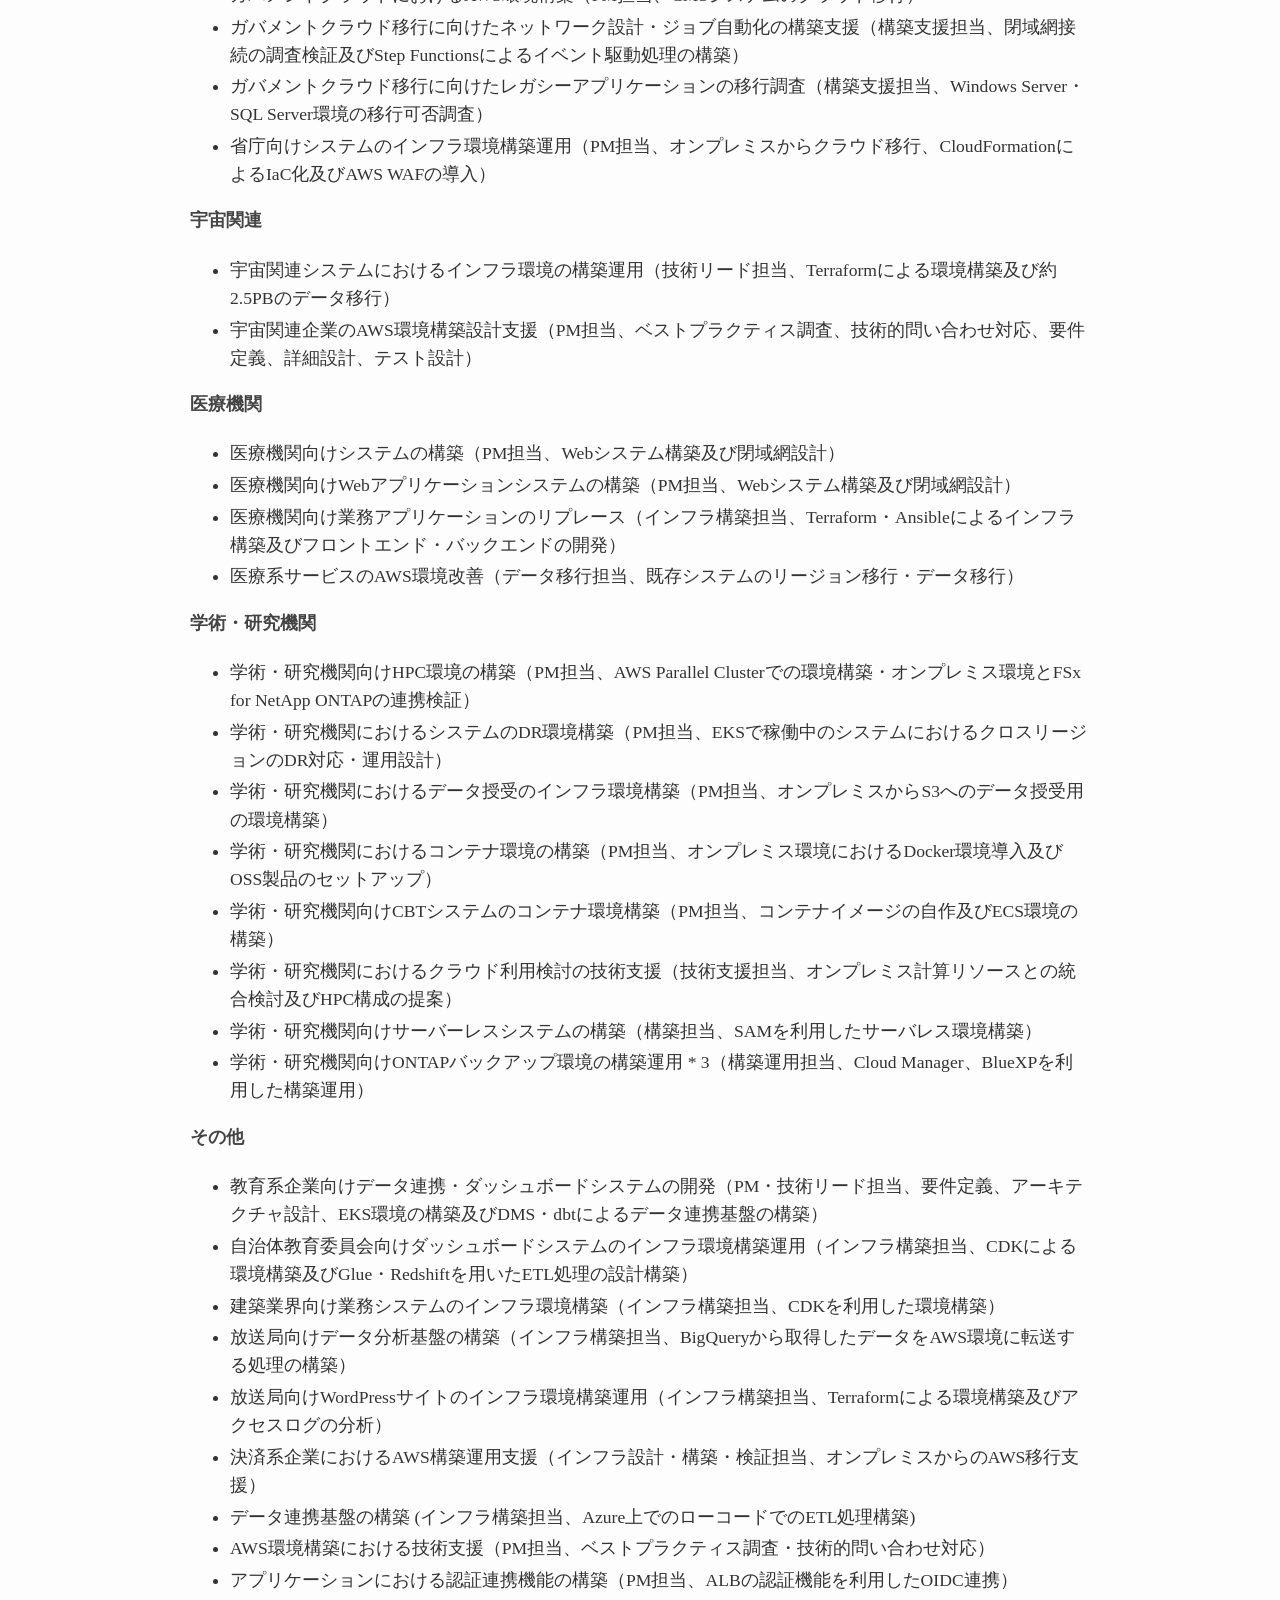
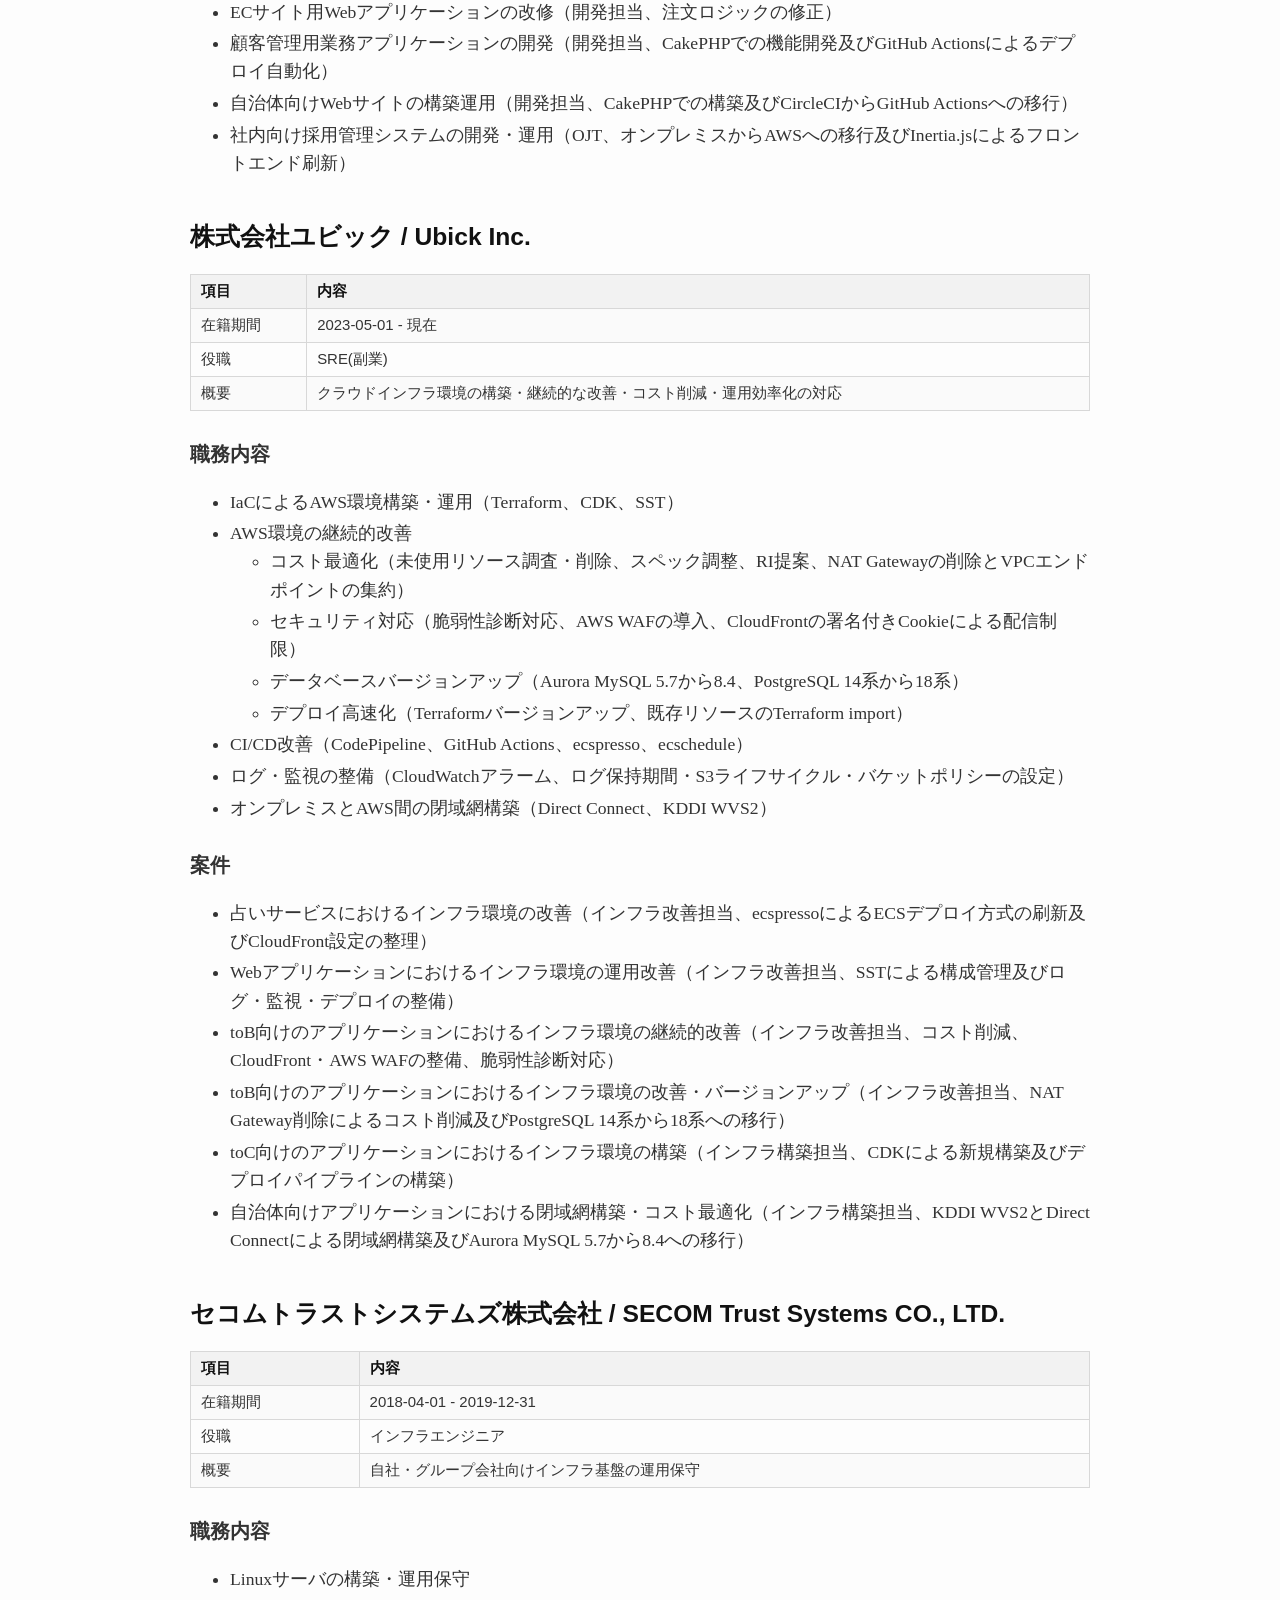
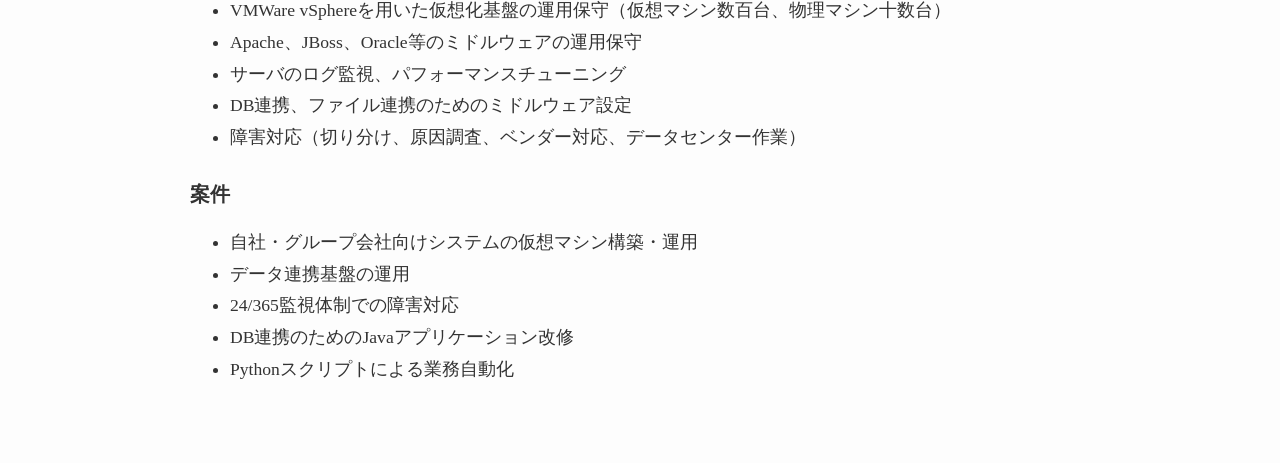
<file: work/index.html>
<!DOCTYPE html>
<html lang="ja">
	<head id="head">
		<meta charset="utf-8">
		<meta name="viewport" content="width=device-width, initial-scale=1">
		<!-- トップページはサイトタイトルのみ、それ以外は '<ページ名> | <サイトタイトル>' -->
		<title>Work Experience / 職歴 | ryu022304の職務経歴書</title>
		<link type="text/css" rel="stylesheet" href="/style.css">
		<!-- テーマのちらつきを防ぐため defer を付けずに head で読む -->
		<script src="/theme.js"></script>
		

	</head>
	<body id="body">
		<header>
			<div class="site-header">
				<a class="site-title" href="/">ryu022304の職務経歴書</a>
				<button id="theme-toggle" type="button" hidden>☾</button>
			</div>
			<nav>
				<a href="/">Home</a>
				<a href="/education/">学歴</a>
				<a href="/work/">職歴</a>
				<a href="/skills/">技術スタック</a>
				<a href="/certifications/">資格</a>
				<a href="/achievements/">実績</a>
				<a href="/other/">その他</a>
			</nav>
		</header>
		<main id="main">
			
	<h1>Work Experience / 職歴</h1>
	<div><h2>株式会社Fusic / Fusic CO., LTD.</h2><table><tr><th>項目</th><th>内容</th></tr><tr><td>在籍期間</td><td>2020-01-01 - 現在</td></tr><tr><td>役職</td><td>エンジニア・チームリーダー</td></tr><tr><td>概要</td><td>受託開発におけるAWS環境の設計構築・運用、Webシステム開発、技術コンサルティング</td></tr></table><h3>職務内容</h3><h4>チームリーダー（2024年7月～現在）</h4><ul><li>メンバーの案件アサイン・稼働状況の管理</li><li>目標設定面談・評価フィードバック面談</li><li>チーム目標の策定・管理</li><li>エンジニア採用の面接</li><li>AWS研修・Docker講習資料の作成・整備及び研修課題のレビュー</li><li>営業の提案段階からの参画（アーキテクチャ案の提示、工数・ランニングコストの算出）</li><li>AWS Well-Architected Frameworkの社内勉強会の主催</li></ul><h4>クラウドインフラ構築</h4><ul><li>AWS環境設計・構築・運用（Terraform、CDKによるIaC）</li><li>コンテナ環境構築（ECS、EKS、Docker）</li><li>サーバーレス環境構築（Lambda）</li><li>オンプレミスからクラウドへの移行支援</li><li>大規模データ移行（オンプレミスからS3への約2.5PBのデータ移行）</li><li>データ連携・分析基盤の構築（Glue、Redshift、DMS、dbt、Athena）</li></ul><h4>開発</h4><ul><li>Webシステム開発・運用<ul><li>バックエンド: PHP (Laravel、CakePHP)、Node.js (Express)</li><li>フロントエンド: JavaScript/TypeScript (jQuery、Vue.js、React.js、Next.js、Inertia.js)</li><li>インフラ: AWS、Google Cloud、Azure、さくらのVPS</li></ul></li><li>CI/CDパイプライン構築</li></ul><h3>開発事例</h3><ul><li><a href="https://fusic.co.jp/works/58">AWSを活用した閉域網における医療情報授受管理システムの開発</a></li><li><a href="https://fusic.co.jp/stories/22">クラウド環境構築技術支援</a></li><li><a href="https://www.netapp.com/ja/blog/hybrid-hpc/">AWS ParallelClusterによるHCP環境の構築</a></li></ul><h3>案件</h3><h4>ガバメントクラウド・省庁向け</h4><ul><li>ガバメントクラウドにおけるAWS環境構築（PM担当、CMSシステムのクラウド移行）</li><li>ガバメントクラウド移行に向けたネットワーク設計・ジョブ自動化の構築支援（構築支援担当、閉域網接続の調査検証及びStep Functionsによるイベント駆動処理の構築）</li><li>ガバメントクラウド移行に向けたレガシーアプリケーションの移行調査（構築支援担当、Windows Server・SQL Server環境の移行可否調査）</li><li>省庁向けシステムのインフラ環境構築運用（PM担当、オンプレミスからクラウド移行、CloudFormationによるIaC化及びAWS WAFの導入）</li></ul><h4>宇宙関連</h4><ul><li>宇宙関連システムにおけるインフラ環境の構築運用（技術リード担当、Terraformによる環境構築及び約2.5PBのデータ移行）</li><li>宇宙関連企業のAWS環境構築設計支援（PM担当、ベストプラクティス調査、技術的問い合わせ対応、要件定義、詳細設計、テスト設計）</li></ul><h4>医療機関</h4><ul><li>医療機関向けシステムの構築（PM担当、Webシステム構築及び閉域網設計）</li><li>医療機関向けWebアプリケーションシステムの構築（PM担当、Webシステム構築及び閉域網設計）</li><li>医療機関向け業務アプリケーションのリプレース（インフラ構築担当、Terraform・Ansibleによるインフラ構築及びフロントエンド・バックエンドの開発）</li><li>医療系サービスのAWS環境改善（データ移行担当、既存システムのリージョン移行・データ移行）</li></ul><h4>学術・研究機関</h4><ul><li>学術・研究機関向けHPC環境の構築（PM担当、AWS Parallel Clusterでの環境構築・オンプレミス環境とFSx for NetApp ONTAPの連携検証）</li><li>学術・研究機関におけるシステムのDR環境構築（PM担当、EKSで稼働中のシステムにおけるクロスリージョンのDR対応・運用設計）</li><li>学術・研究機関におけるデータ授受のインフラ環境構築（PM担当、オンプレミスからS3へのデータ授受用の環境構築）</li><li>学術・研究機関におけるコンテナ環境の構築（PM担当、オンプレミス環境におけるDocker環境導入及びOSS製品のセットアップ）</li><li>学術・研究機関向けCBTシステムのコンテナ環境構築（PM担当、コンテナイメージの自作及びECS環境の構築）</li><li>学術・研究機関におけるクラウド利用検討の技術支援（技術支援担当、オンプレミス計算リソースとの統合検討及びHPC構成の提案）</li><li>学術・研究機関向けサーバーレスシステムの構築（構築担当、SAMを利用したサーバレス環境構築）</li><li>学術・研究機関向けONTAPバックアップ環境の構築運用 * 3（構築運用担当、Cloud Manager、BlueXPを利用した構築運用）</li></ul><h4>その他</h4><ul><li>教育系企業向けデータ連携・ダッシュボードシステムの開発（PM・技術リード担当、要件定義、アーキテクチャ設計、EKS環境の構築及びDMS・dbtによるデータ連携基盤の構築）</li><li>自治体教育委員会向けダッシュボードシステムのインフラ環境構築運用（インフラ構築担当、CDKによる環境構築及びGlue・Redshiftを用いたETL処理の設計構築）</li><li>建築業界向け業務システムのインフラ環境構築（インフラ構築担当、CDKを利用した環境構築）</li><li>放送局向けデータ分析基盤の構築（インフラ構築担当、BigQueryから取得したデータをAWS環境に転送する処理の構築）</li><li>放送局向けWordPressサイトのインフラ環境構築運用（インフラ構築担当、Terraformによる環境構築及びアクセスログの分析）</li><li>決済系企業におけるAWS構築運用支援（インフラ設計・構築・検証担当、オンプレミスからのAWS移行支援）</li><li>データ連携基盤の構築 (インフラ構築担当、Azure上でのローコードでのETL処理構築)</li><li>AWS環境構築における技術支援（PM担当、ベストプラクティス調査・技術的問い合わせ対応）</li><li>アプリケーションにおける認証連携機能の構築（PM担当、ALBの認証機能を利用したOIDC連携）</li><li>ECサイト用Webアプリケーションの改修（開発担当、注文ロジックの修正）</li><li>顧客管理用業務アプリケーションの開発（開発担当、CakePHPでの機能開発及びGitHub Actionsによるデプロイ自動化）</li><li>自治体向けWebサイトの構築運用（開発担当、CakePHPでの構築及びCircleCIからGitHub Actionsへの移行）</li><li>社内向け採用管理システムの開発・運用（OJT、オンプレミスからAWSへの移行及びInertia.jsによるフロントエンド刷新）</li></ul><h2>株式会社ユビック / Ubick Inc.</h2><table><tr><th>項目</th><th>内容</th></tr><tr><td>在籍期間</td><td>2023-05-01 - 現在</td></tr><tr><td>役職</td><td>SRE(副業)</td></tr><tr><td>概要</td><td>クラウドインフラ環境の構築・継続的な改善・コスト削減・運用効率化の対応</td></tr></table><h3>職務内容</h3><ul><li>IaCによるAWS環境構築・運用（Terraform、CDK、SST）</li><li>AWS環境の継続的改善<ul><li>コスト最適化（未使用リソース調査・削除、スペック調整、RI提案、NAT Gatewayの削除とVPCエンドポイントの集約）</li><li>セキュリティ対応（脆弱性診断対応、AWS WAFの導入、CloudFrontの署名付きCookieによる配信制限）</li><li>データベースバージョンアップ（Aurora MySQL 5.7から8.4、PostgreSQL 14系から18系）</li><li>デプロイ高速化（Terraformバージョンアップ、既存リソースのTerraform import）</li></ul></li><li>CI/CD改善（CodePipeline、GitHub Actions、ecspresso、ecschedule）</li><li>ログ・監視の整備（CloudWatchアラーム、ログ保持期間・S3ライフサイクル・バケットポリシーの設定）</li><li>オンプレミスとAWS間の閉域網構築（Direct Connect、KDDI WVS2）</li></ul><h3>案件</h3><ul><li>占いサービスにおけるインフラ環境の改善（インフラ改善担当、ecspressoによるECSデプロイ方式の刷新及びCloudFront設定の整理）</li><li>Webアプリケーションにおけるインフラ環境の運用改善（インフラ改善担当、SSTによる構成管理及びログ・監視・デプロイの整備）</li><li>toB向けのアプリケーションにおけるインフラ環境の継続的改善（インフラ改善担当、コスト削減、CloudFront・AWS WAFの整備、脆弱性診断対応）</li><li>toB向けのアプリケーションにおけるインフラ環境の改善・バージョンアップ（インフラ改善担当、NAT Gateway削除によるコスト削減及びPostgreSQL 14系から18系への移行）</li><li>toC向けのアプリケーションにおけるインフラ環境の構築（インフラ構築担当、CDKによる新規構築及びデプロイパイプラインの構築）</li><li>自治体向けアプリケーションにおける閉域網構築・コスト最適化（インフラ構築担当、KDDI WVS2とDirect Connectによる閉域網構築及びAurora MySQL 5.7から8.4への移行）</li></ul><h2>セコムトラストシステムズ株式会社 / SECOM Trust Systems CO., LTD.</h2><table><tr><th>項目</th><th>内容</th></tr><tr><td>在籍期間</td><td>2018-04-01 - 2019-12-31</td></tr><tr><td>役職</td><td>インフラエンジニア</td></tr><tr><td>概要</td><td>自社・グループ会社向けインフラ基盤の運用保守</td></tr></table><h3>職務内容</h3><ul><li>Linuxサーバの構築・運用保守</li><li>VMWare vSphereを用いた仮想化基盤の運用保守（仮想マシン数百台、物理マシン十数台）</li><li>Apache、JBoss、Oracle等のミドルウェアの運用保守</li><li>サーバのログ監視、パフォーマンスチューニング</li><li>DB連携、ファイル連携のためのミドルウェア設定</li><li>障害対応（切り分け、原因調査、ベンダー対応、データセンター作業）</li></ul><h3>案件</h3><ul><li>自社・グループ会社向けシステムの仮想マシン構築・運用</li><li>データ連携基盤の運用</li><li>24/365監視体制での障害対応</li><li>DB連携のためのJavaアプリケーション改修</li><li>Pythonスクリプトによる業務自動化</li></ul></div>

		</main>
		<footer>
		</footer>
	</body>
</html>
</file>
<file: style.css>
/* ---------- theme tokens ---------- */

/* 既定はダーク。data-theme 未設定時は OS の設定に追従する */
:root {
  --bg: #111;
  --fg: #ccc;
  --fg-strong: #fff;
  --heading: #ddd;
  --heading-sub: #bbb;
  --heading-sub2: #aaa;
  --link: #8ab4f8;
  --link-hover: #aecbfa;
  --rule: #444;
  --rule-soft: #333;
  --table-border: #3a3a3a;
  --table-head-bg: #1d1d1d;
  --table-zebra: #171717;
  --muted: #777;
}

@media (prefers-color-scheme: light) {
  :root:not([data-theme="dark"]) {
    --bg: #fdfdfd;
    --fg: #333;
    --fg-strong: #000;
    --heading: #111;
    --heading-sub: #333;
    --heading-sub2: #444;
    --link: #0b57d0;
    --link-hover: #0842a0;
    --rule: #ccc;
    --rule-soft: #e5e5e5;
    --table-border: #d8d8d8;
    --table-head-bg: #f2f2f2;
    --table-zebra: #fafafa;
    --muted: #767676;
  }
}

:root[data-theme="light"] {
  --bg: #fdfdfd;
  --fg: #333;
  --fg-strong: #000;
  --heading: #111;
  --heading-sub: #333;
  --heading-sub2: #444;
  --link: #0b57d0;
  --link-hover: #0842a0;
  --rule: #ccc;
  --rule-soft: #e5e5e5;
  --table-border: #d8d8d8;
  --table-head-bg: #f2f2f2;
  --table-zebra: #fafafa;
  --muted: #767676;
}

/* ---------- base ---------- */

html {
  color: var(--fg);
  font-family: "Georgia", serif;
  font-size: 1.1em;
  display: flex;
  flex-direction: row;
  justify-content: center;
  background-color: var(--bg);
}

body {
  max-width: 900px;
  width: 100%;
  padding: 15px;
  display: flex;
  flex-direction: column;
}

h1,
h2,
h3,
h4,
h5 {
  color: var(--heading);
  font-family: "Verdana", sans-serif;
  line-height: 1.3;
}

h1 {
  font-size: 1.8em;
  border-bottom: 1px solid var(--rule);
  padding-bottom: 0.3em;
}

h2 {
  font-size: 1.4em;
  margin-top: 1.8em;
}

h3 {
  font-size: 1.15em;
  margin-top: 1.5em;
  color: var(--heading-sub);
}

h4 {
  font-size: 1em;
  margin-top: 1.2em;
  color: var(--heading-sub2);
}

b,
strong {
  color: var(--fg-strong);
}

a {
  color: var(--link);
}

a:hover {
  color: var(--link-hover);
}

li {
  line-height: 1.6;
  margin-bottom: 0.2em;
}

/* ---------- header / nav ---------- */

.site-header {
  display: flex;
  flex-direction: row;
  align-items: flex-start;
  justify-content: space-between;
  gap: 12px;
}

.site-title {
  font-size: 2em;
  font-family: "Verdana", sans-serif;
  color: var(--fg-strong);
  text-decoration: none;
  margin-bottom: 12px;
  display: block;
}

.site-title:hover {
  color: var(--fg-strong);
}

#theme-toggle {
  flex: none;
  background: none;
  border: 1px solid var(--rule);
  border-radius: 4px;
  color: var(--fg);
  font-size: 1em;
  line-height: 1;
  padding: 7px 10px;
  cursor: pointer;
}

#theme-toggle:hover {
  border-color: var(--link);
  color: var(--link);
}

nav {
  display: flex;
  flex-direction: row;
  flex-wrap: wrap;
  gap: 0 18px;
  font-size: 0.95em;
  font-family: "Verdana", sans-serif;
  padding-bottom: 20px;
  border-bottom: 1px solid var(--rule-soft);
  margin-bottom: 20px;
}

/* ---------- tables ---------- */

main > div {
  overflow-x: auto;
}

table {
  border-collapse: collapse;
  width: 100%;
  margin: 1em 0;
  font-size: 0.85em;
  font-family: "Verdana", sans-serif;
}

th,
td {
  border: 1px solid var(--table-border);
  padding: 7px 10px;
  text-align: left;
  vertical-align: top;
}

th {
  background-color: var(--table-head-bg);
  color: var(--heading);
  white-space: nowrap;
}

tr:nth-child(even) td {
  background-color: var(--table-zebra);
}

/* ---------- SNS icons ---------- */

.sns {
  list-style: none;
  padding: 0;
  margin: 1em 0;
  display: flex;
  flex-direction: row;
  flex-wrap: wrap;
  gap: 8px;
  align-items: center;
}

.sns li {
  margin-bottom: 0;
}

.sns a {
  color: var(--fg);
  display: inline-flex;
  padding: 8px;
  border-radius: 6px;
  line-height: 0;
}

.sns a:hover {
  color: var(--link);
  background-color: var(--table-head-bg);
}

/* ---------- misc ---------- */

pre {
  overflow-x: auto;
}

img {
  max-width: 100%;
}

.small {
  font-size: 0.8em;
}

footer {
  margin-top: 40px;
  color: var(--muted);
}

footer hr {
  border: none;
  border-top: 1px solid var(--rule-soft);
}

/* ---------- mobile ---------- */

@media (max-width: 600px) {
  html {
    font-size: 1em;
  }

  .site-title {
    font-size: 1.5em;
  }

  table {
    font-size: 0.8em;
  }
}
</file>
